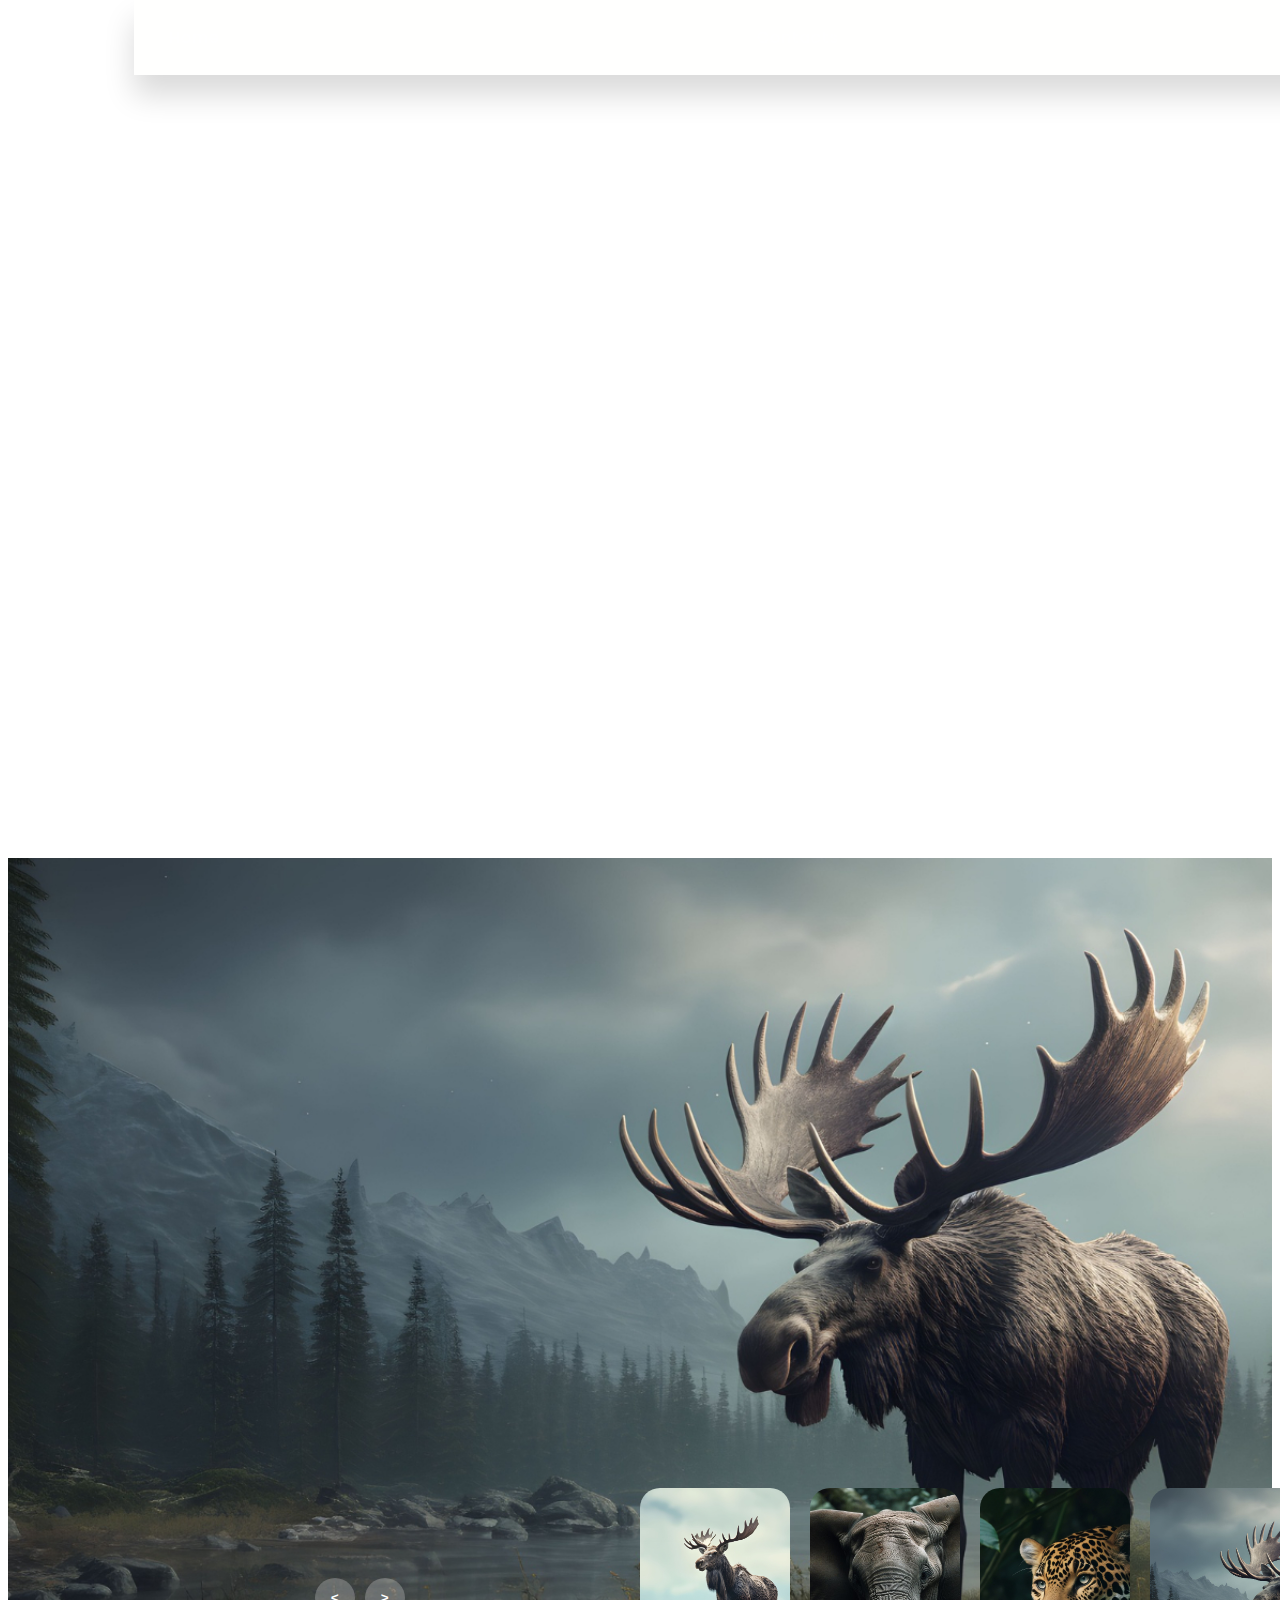
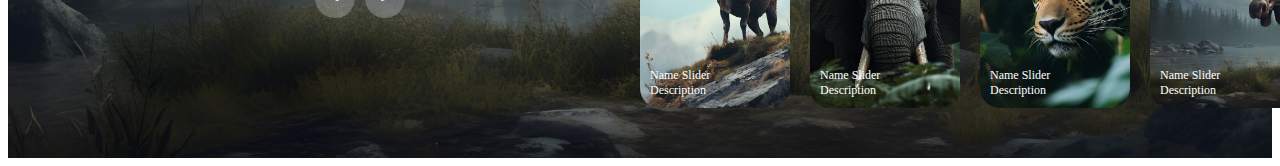
<file: slider_1-main/index.html>
<!DOCTYPE html>
<html lang="en">
<head>
    <meta charset="UTF-8">
    <meta name="viewport" content="width=device-width, initial-scale=1.0">
    <title>Document</title>
    <link rel="stylesheet" href="style.css">
</head>
<body>
    <header>
        <nav>
            <a href="">Home</a>
            <a href="">Contacts</a>
            <a href="">Info</a>
        </nav>
    </header>

    <!-- carousel -->
    <div class="carousel">
        <!-- list item -->
        <div class="list">
            <div class="item">
                <img src="image/img1.jpg">
                <div class="content">
                    <div class="author">LUNDEV</div>
                    <div class="title">DESIGN SLIDER</div>
                    <div class="topic">ANIMAL</div>
                    <div class="des">
                        <!-- lorem 50 -->
                        Lorem ipsum dolor, sit amet consectetur adipisicing elit. Ut sequi, rem magnam nesciunt minima placeat, itaque eum neque officiis unde, eaque optio ratione aliquid assumenda facere ab et quasi ducimus aut doloribus non numquam. Explicabo, laboriosam nisi reprehenderit tempora at laborum natus unde. Ut, exercitationem eum aperiam illo illum laudantium?
                    </div>
                    <div class="buttons">
                        <button>SEE MORE</button>
                        <button>SUBSCRIBE</button>
                    </div>
                </div>
            </div>
            <div class="item">
                <img src="image/img2.jpg">
                <div class="content">
                    <div class="author">LUNDEV</div>
                    <div class="title">DESIGN SLIDER</div>
                    <div class="topic">ANIMAL</div>
                    <div class="des">
                        Lorem ipsum dolor, sit amet consectetur adipisicing elit. Ut sequi, rem magnam nesciunt minima placeat, itaque eum neque officiis unde, eaque optio ratione aliquid assumenda facere ab et quasi ducimus aut doloribus non numquam. Explicabo, laboriosam nisi reprehenderit tempora at laborum natus unde. Ut, exercitationem eum aperiam illo illum laudantium?
                    </div>
                    <div class="buttons">
                        <button>SEE MORE</button>
                        <button>SUBSCRIBE</button>
                    </div>
                </div>
            </div>
            <div class="item">
                <img src="image/img3.jpg">
                <div class="content">
                    <div class="author">LUNDEV</div>
                    <div class="title">DESIGN SLIDER</div>
                    <div class="topic">ANIMAL</div>
                    <div class="des">
                        Lorem ipsum dolor, sit amet consectetur adipisicing elit. Ut sequi, rem magnam nesciunt minima placeat, itaque eum neque officiis unde, eaque optio ratione aliquid assumenda facere ab et quasi ducimus aut doloribus non numquam. Explicabo, laboriosam nisi reprehenderit tempora at laborum natus unde. Ut, exercitationem eum aperiam illo illum laudantium?
                    </div>
                    <div class="buttons">
                        <button>SEE MORE</button>
                        <button>SUBSCRIBE</button>
                    </div>
                </div>
            </div>
            <div class="item">
                <img src="image/img4.jpg">
                <div class="content">
                    <div class="author">LUNDEV</div>
                    <div class="title">DESIGN SLIDER</div>
                    <div class="topic">ANIMAL</div>
                    <div class="des">
                        Lorem ipsum dolor, sit amet consectetur adipisicing elit. Ut sequi, rem magnam nesciunt minima placeat, itaque eum neque officiis unde, eaque optio ratione aliquid assumenda facere ab et quasi ducimus aut doloribus non numquam. Explicabo, laboriosam nisi reprehenderit tempora at laborum natus unde. Ut, exercitationem eum aperiam illo illum laudantium?
                    </div>
                    <div class="buttons">
                        <button>SEE MORE</button>
                        <button>SUBSCRIBE</button>
                    </div>
                </div>
            </div>
        </div>
        <!-- list thumnail -->
        <div class="thumbnail">
            <div class="item">
                <img src="image/img1.jpg">
                <div class="content">
                    <div class="title">
                        Name Slider
                    </div>
                    <div class="description">
                        Description
                    </div>
                </div>
            </div>
            <div class="item">
                <img src="image/img2.jpg">
                <div class="content">
                    <div class="title">
                        Name Slider
                    </div>
                    <div class="description">
                        Description
                    </div>
                </div>
            </div>
            <div class="item">
                <img src="image/img3.jpg">
                <div class="content">
                    <div class="title">
                        Name Slider
                    </div>
                    <div class="description">
                        Description
                    </div>
                </div>
            </div>
            <div class="item">
                <img src="image/img4.jpg">
                <div class="content">
                    <div class="title">
                        Name Slider
                    </div>
                    <div class="description">
                        Description
                    </div>
                </div>
            </div>
        </div>
        <!-- next prev -->

        <div class="arrows">
            <button id="prev"><</button>
            <button id="next">></button>
        </div>
        <!-- time running -->
        <div class="time"></div>
    </div>

    <script src="app.js"></script>
</body>
</html>
</file>
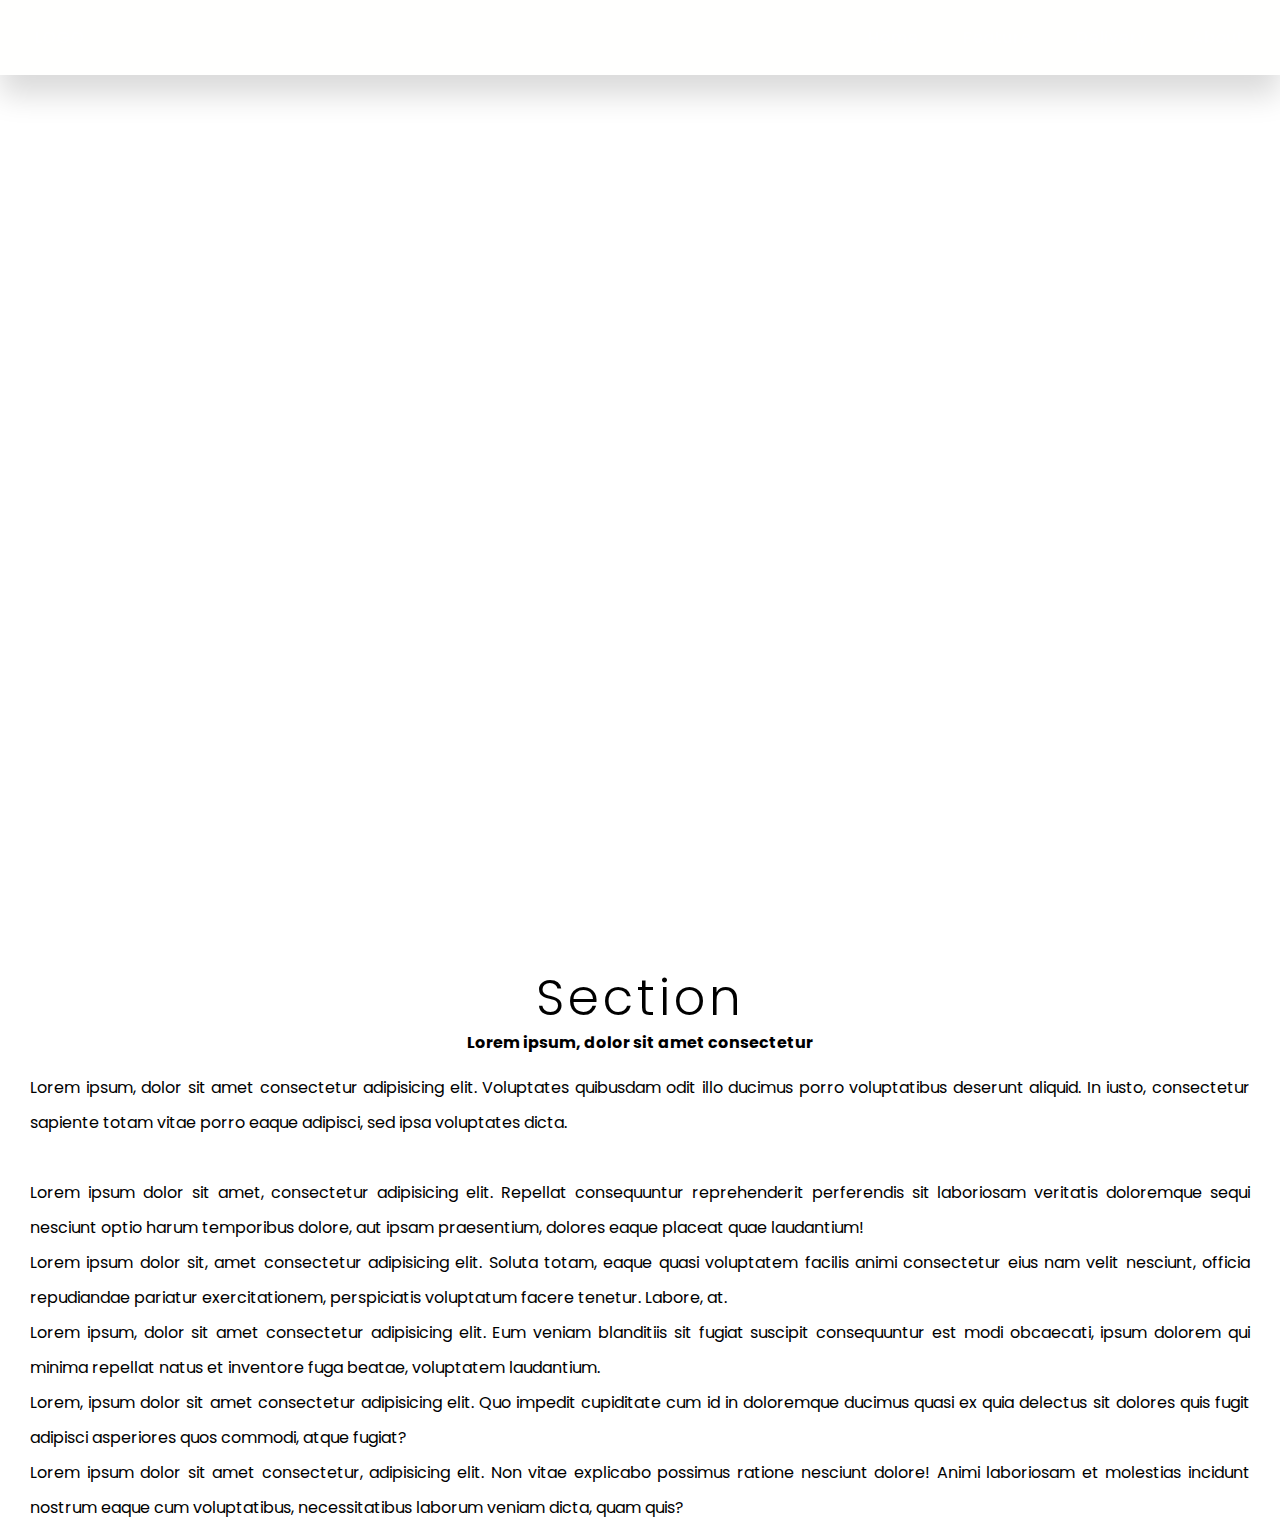
<file: glassnav-main2/glassnav-main/index.html>
<!DOCTYPE html>
<html lang="en">
<head>
    <meta charset="UTF-8">
    <meta name="viewport" content="width=device-width, initial-scale=1.0">
    <title>Document</title>
    <link rel="preconnect" href="https://fonts.googleapis.com">
<link rel="preconnect" href="https://fonts.gstatic.com" crossorigin>
<link href="https://fonts.googleapis.com/css2?family=Poppins:ital,wght@0,300;1,300&display=swap" rel="stylesheet">

<style>
    *,
    *:before,
    *:after{
        padding: 0;
        margin: 0;
        box-sizing: border-box;
    }
    
nav{
    width: 100%;
    display: flex;
    align-items: center;
    justify-content: space-between;
    background-color: rgba(252,251,244,0.1);
    position: fixed;
    top: 0;
    padding: 25px 35px;
    font-family: "Poppins",sans-serif;
    backdrop-filter: blur(8px);
    box-shadow: 0 20px 30px rgba(0,0,0,0.15);
}

    header{
        height: 100vh;
        background: url("https://www.chromethemer.com/download/hd-wallpapers/nezuko-3840x2160.jpg");
        background-size: cover;
        background-position: center center;
    }

    ul{
        list-style: none;
    }

    li{
        display: inline-block;
    }

    li a{
        margin-left: 40px;
    }

    nav a{
        color: #ffffff;
        letter-spacing: 1px;
        text-decoration: none;
    }

    section{
        font-family: 'Poppins',sans-serif;
        line-height: 35px;
        padding: 0 30px;
        text-align: justify;
        margin-top: 80px;
    }

    section h1,h4{
        text-align: center;
        margin: 10px 0;
    }
    section h1{
        font-weight: 300;
        font-size: 50px;
        letter-spacing: 4px;
    }
</style>
</head>
<body>
    <nav>
        <a href="#loho">LOGO</a>
        <ul>

            <li>
                <a href="#home">Home</a>
            </li>
            <li>
                <a href="#Feature">Feature</a>
            </li>
            <li>
                <a href="#devliery">Delivery</a>
            </li>
            <li>
                <a href="#About">About</a>
            </li>
        </ul>
    </nav>
    <header>

    </header>
    <section>
        <h1>Section</h1>
        <h4>Lorem ipsum, dolor sit amet consectetur</h4>
        Lorem ipsum, dolor sit amet consectetur adipisicing elit. Voluptates quibusdam odit illo ducimus porro voluptatibus deserunt aliquid. In iusto, consectetur sapiente totam vitae porro eaque adipisci, sed ipsa voluptates dicta.
        <br>
        <br>Lorem ipsum dolor sit amet, consectetur adipisicing elit. Repellat consequuntur reprehenderit perferendis sit laboriosam veritatis doloremque sequi nesciunt optio harum temporibus dolore, aut ipsam praesentium, dolores eaque placeat quae laudantium!
        <p>Lorem ipsum dolor sit, amet consectetur adipisicing elit. Soluta totam, eaque quasi voluptatem facilis animi consectetur eius nam velit nesciunt, officia repudiandae pariatur exercitationem, perspiciatis voluptatum facere tenetur. Labore, at.</p>
        <p>Lorem ipsum, dolor sit amet consectetur adipisicing elit. Eum veniam blanditiis sit fugiat suscipit consequuntur est modi obcaecati, ipsum dolorem qui minima repellat natus et inventore fuga beatae, voluptatem laudantium.</p>
        <p>Lorem, ipsum dolor sit amet consectetur adipisicing elit. Quo impedit cupiditate cum id in doloremque ducimus quasi ex quia delectus sit dolores quis fugit adipisci asperiores quos commodi, atque fugiat?</p>
        <p>Lorem ipsum dolor sit amet consectetur, adipisicing elit. Non vitae explicabo possimus ratione nesciunt dolore! Animi laboriosam et molestias incidunt nostrum eaque cum voluptatibus, necessitatibus laborum veniam dicta, quam quis?</p>
    </section>
</body>
</html>
</file>
<file: slider_1-main/style.css>
@import url('https://fonts.googleapis.com/css2?family=Poppins:ital,wght@0,100;0,200;0,300;0,400;0,500;0,600;0,700;0,800;0,900;1,100;1,200;1,300;1,400;1,500;1,600;1,700;1,800;1,900&display=swap');

a{
    text-decoration: none;
}
header{
    width: 1140px;
    max-width: 80%;
    margin: auto;
    height: 50px;
    display: flex;
    align-items: center;
    position: relative;
    z-index: 100;
}
header a{
    color: #eee;
    margin-right: 40px;
}
/* carousel */
.carousel{
    height: 100vh;
    margin-top: -50px;
    /* width: 100vw; */
    /* overflow: hidden; */
    position: relative;
    font-size: 12px;
    z-index:5;
}
.carousel .list .item{
    width: 100%;
    height: 100%;
    position: absolute;
    inset: 0 0 0 0;
}
.carousel .list .item img{
    width: 100%;
    height: 100%;
    object-fit: cover;
}
.carousel .list .item .content{
    position: absolute;
    top: 20%;
    width: 1140px;
    max-width: 80%;
    left: 50%;
    transform: translateX(-50%);
    padding-right: 30%;
    box-sizing: border-box;
    color: #fff;
    text-shadow: 0 5px 10px #0004;
}
.carousel .list .item .author{
    font-weight: bold;
    letter-spacing: 10px;
}
.carousel .list .item .title,
.carousel .list .item .topic{
    font-size: 5em;
    font-weight: bold;
    line-height: 1.3em;
}
.carousel .list .item .topic{
    color: #f1683a;
}
.carousel .list .item .buttons{
    display: grid;
    grid-template-columns: repeat(2, 130px);
    grid-template-rows: 40px;
    gap: 5px;
    margin-top: 20px;
}
.carousel .list .item .buttons button{
    border: none;
    background-color: #eee;
    letter-spacing: 3px;
    font-family: Poppins;
    font-weight: 500;
}
.carousel .list .item .buttons button:nth-child(2){
    background-color: transparent;
    border: 1px solid #fff;
    color: #eee;
}
/* thumbail */
.thumbnail{
    position: absolute;
    bottom: 50px;
    left: 50%;
    width: max-content;
    z-index: 100;
    display: flex;
    gap: 20px;
}
.thumbnail .item{
    width: 150px;
    height: 220px;
    flex-shrink: 0;
    position: relative;
}
.thumbnail .item img{
    width: 100%;
    height: 100%;
    object-fit: cover;
    border-radius: 20px;
}
.thumbnail .item .content{
    color: #fff;
    position: absolute;
    bottom: 10px;
    left: 10px;
    right: 10px;
}
.thumbnail .item .content .title{
    font-weight: 500;
}
.thumbnail .item .content .description{
    font-weight: 300;
}
/* arrows */
.arrows{
    position: absolute;
    top: 80%;
    right: 52%;
    z-index: 100;
    width: 300px;
    max-width: 30%;
    display: flex;
    gap: 10px;
    align-items: center;
}
.arrows button{
    width: 40px;
    height: 40px;
    border-radius: 50%;
    background-color: #eee4;
    border: none;
    color: #fff;
    font-family: monospace;
    font-weight: bold;
    transition: .5s;
}
.arrows button:hover{
    background-color: #fff;
    color: #000;
}

/* animation */
.carousel .list .item:nth-child(1){
    z-index: 1;
}

/* animation text in first item */

.carousel .list .item:nth-child(1) .content .author,
.carousel .list .item:nth-child(1) .content .title,
.carousel .list .item:nth-child(1) .content .topic,
.carousel .list .item:nth-child(1) .content .des,
.carousel .list .item:nth-child(1) .content .buttons
{
    transform: translateY(50px);
    filter: blur(20px);
    opacity: 0;
    animation: showContent .5s 1s linear 1 forwards;
}
@keyframes showContent{
    to{
        transform: translateY(0px);
        filter: blur(0px);
        opacity: 1;
    }
}
.carousel .list .item:nth-child(1) .content .title{
    animation-delay: 1.2s!important;
}
.carousel .list .item:nth-child(1) .content .topic{
    animation-delay: 1.4s!important;
}
.carousel .list .item:nth-child(1) .content .des{
    animation-delay: 1.6s!important;
}
.carousel .list .item:nth-child(1) .content .buttons{
    animation-delay: 1.8s!important;
}
/* create animation when next click */
.carousel.next .list .item:nth-child(1) img{
    width: 150px;
    height: 220px;
    position: absolute;
    bottom: 50px;
    left: 50%;
    border-radius: 30px;
    animation: showImage .5s linear 1 forwards;
}
@keyframes showImage{
    to{
        bottom: 0;
        left: 0;
        width: 100%;
        height: 100%;
        border-radius: 0;
    }
}

.carousel.next .thumbnail .item:nth-last-child(1){
    overflow: hidden;
    animation: showThumbnail .5s linear 1 forwards;
}
.carousel.prev .list .item img{
    z-index: 100;
}
@keyframes showThumbnail{
    from{
        width: 0;
        opacity: 0;
    }
}
.carousel.next .thumbnail{
    animation: effectNext .5s linear 1 forwards;
}

@keyframes effectNext{
    from{
        transform: translateX(150px);
    }
}

/* running time */

.carousel .time{
    position: absolute;
    z-index: 1000;
    width: 0%;
    height: 3px;
    background-color: #f1683a;
    left: 0;
    top: 0;
}

.carousel.next .time,
.carousel.prev .time{
    animation: runningTime 3s linear 1 forwards;
}
@keyframes runningTime{
    from{ width: 100%}
    to{width: 0}
}


/* prev click */

.carousel.prev .list .item:nth-child(2){
    z-index: 2;
}

.carousel.prev .list .item:nth-child(2) img{
    animation: outFrame 0.5s linear 1 forwards;
    position: absolute;
    bottom: 0;
    left: 0;
}
@keyframes outFrame{
    to{
        width: 150px;
        height: 220px;
        bottom: 50px;
        left: 50%;
        border-radius: 20px;
    }
}

.carousel.prev .thumbnail .item:nth-child(1){
    overflow: hidden;
    opacity: 0;
    animation: showThumbnail .5s linear 1 forwards;
}
.carousel.next .arrows button,
.carousel.prev .arrows button{
    pointer-events: none;
}
.carousel.prev .list .item:nth-child(2) .content .author,
.carousel.prev .list .item:nth-child(2) .content .title,
.carousel.prev .list .item:nth-child(2) .content .topic,
.carousel.prev .list .item:nth-child(2) .content .des,
.carousel.prev .list .item:nth-child(2) .content .buttons
{
    animation: contentOut 1.5s linear 1 forwards!important;
}

@keyframes contentOut{
    to{
        transform: translateY(-150px);
        filter: blur(20px);
        opacity: 0;
    }
}
@media screen and (max-width: 678px) {
    .carousel .list .item .content{
        padding-right: 0;
    }
    .carousel .list .item .content .title{
        font-size: 30px;
    }
}


/* navbar css */
  
nav{
    width: 100%;
    display: flex;
    align-items: center;
    justify-content: space-between;
    background-color: rgba(252,251,244,0.1);
    position: fixed;
    top: 0;
    padding: 25px 35px;
    font-family: "Poppins",sans-serif;
    backdrop-filter: blur(8px);
    box-shadow: 0 20px 30px rgba(0,0,0,0.15);
    z-index:15;
}

    header{
        height: 100vh;
        background: url("https://www.chromethemer.com/download/hd-wallpapers/nezuko-3840x2160.jpg");
        background-size: cover;
        background-position: center center;
    }

    ul{
        list-style: none;
    }

    li{
        display: inline-block;
    }

    li a{
        margin-left: 40px;
    }

    nav a{
        color: #ffffff;
        letter-spacing: 1px;
        text-decoration: none;
    }

    section{
        font-family: 'Poppins',sans-serif;
        line-height: 35px;
        padding: 0 30px;
        text-align: justify;
        margin-top: 80px;
    }

    section h1,h4{
        text-align: center;
        margin: 10px 0;
    }
    section h1{
        font-weight: 300;
        font-size: 50px;
        letter-spacing: 4px;
    }
</file>
